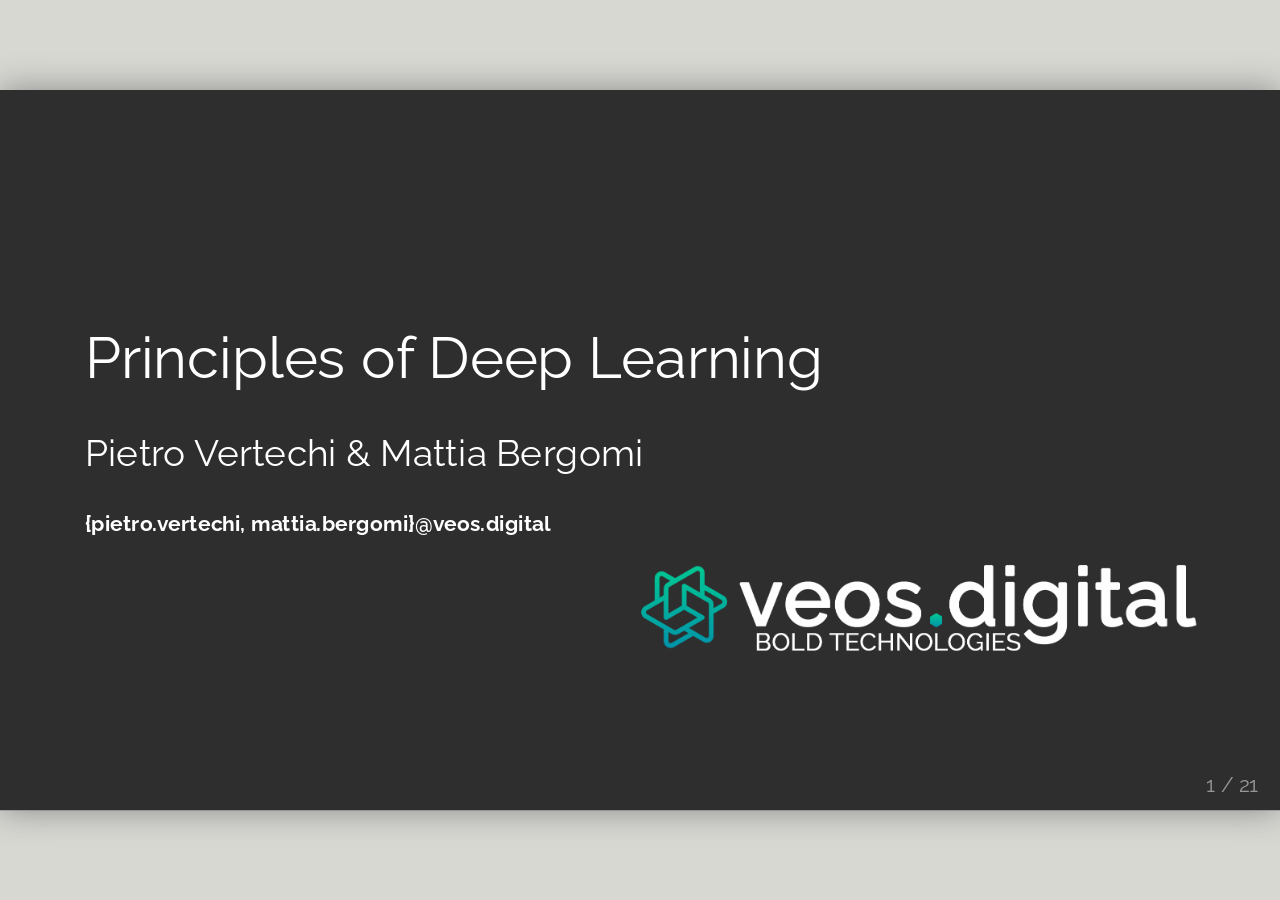
<file: lectures/lecture_1/index.html>
<!DOCTYPE html>
<html>
  <head>
    <title>Principles of Deep Learning</title>
    <meta charset="utf-8">
    <link rel="stylesheet" href="katex.min.css">
    <link rel="stylesheet" type="text/css" href="styles.css">
  </head>
  <body>
    <script src="remark.min.js" type="text/javascript"></script>
    <script src="katex.min.js"></script>
    <script src="auto-render.min.js"></script>
    <script type="text/javascript">
        var options = {
            sourceUrl: 'index.md',
            countIncrementalSlides: false,
            ratio: "16:9"
        };
        var renderMath = function() {
        // renderMathInElement(document.body);
        // or if you want to use $...$ for math,
        renderMathInElement(document.body, {delimiters: [ // mind the order of delimiters(!?)
            {left: "$$", right: "$$", display: true},
            {left: "$", right: "$", display: false},
            {left: "\\[", right: "\\]", display: true},
            {left: "\\(", right: "\\)", display: false},
        ]});
        }

        var slideshow = remark.create(options, renderMath);
        </script>
  </body>
</html>
</file>
<file: lectures/lecture_1/styles.css>
/* 400 used for body */
@font-face{
  font-family: 'Quattrocento';
  src: url('fonts/Quattrocento/Quattrocento-Regular.ttf');
}
@font-face{
  font-family: 'Quattrocento';
  src: url('fonts/Quattrocento/Quattrocento-Bold.ttf');
  font-weight: bold;
}
/* Raleway used for h1, h2, h3 */
@font-face{
  font-family: 'Raleway';
  src: url('fonts/Raleway/Raleway-VariableFont_wght.ttf');
}
@font-face{
  font-family: 'Raleway';
  src: url('fonts/Raleway/Raleway-VariableFont_wght.ttf');
  font-weight: bold;
}

/* Ubuntu Mono used for code, do we need Italic for code ? */
@font-face{
  font-family: 'Ubuntu Mono';
  src: url('fonts/Ubuntu_Mono/UbuntuMono-Regular.ttf');
}
@font-face{
  font-family: 'Ubuntu Mono';
  src: url('fonts/Ubuntu_Mono/UbuntuMono-Bold.ttf');
  font-weight: bold;
}
@font-face{
  font-family: 'Ubuntu Mono';
  src: url('fonts/Ubuntu_Mono/UbuntuMono-Italic.ttf');
  font-style: italic;
}
@font-face{
  font-family: 'Ubuntu Mono';
  src: url('fonts/Ubuntu_Mono/UbuntuMono-BoldItalic.ttf');
  font-weight: bold;
  font-style: italic;
}

body {
      font-family: 'Raleway';
      color: #ffffff;}

h1, h2, h3 {
  font-family: 'Raleway';
  font-weight: normal;
  color: #ffffff;
}

h4 {
  font-family: 'Raleway';
  font-weight: bold;
  color: #ffffff;
}

h6 {
  font-family: 'Raleway';
  font-weight: normal;
  font-size: 12;
  color: #ffffff;
}
/* Matrix div layout */
.column {
  float: left;
  width: 33%;
  padding: 1px;
  height: 100%
}
.row::after {
  content: "";
  clear: both;
  display: table;
  float:left;
}
.page-break {
    display: flex;
    flex-direction: column;
    justify-content: space-between;
}

.remark-slide-content{background-size: contain;}
.remark-slide-content{background-color: #2E2E2E;}
.remark-code, .remark-inline-code { font-family: 'Ubuntu Mono'; }

.katex { font-size: 1em; }

.is-centered {display: block; margin-left: auto; margin-right: auto;}

.almost_white{ color: #ffffff}

table, th, td {
  border: 0px solid black;
}

th, td {
    padding: 0.5rem;
    text-align: left;
}

.footer { position: absolute; bottom: 12px; left: 50% }

/* unvisited link */
a:link {
  color: #55AD9D;
}

/* visited link */
a:visited {
  color: #438D99;
}

/* mouse over link */
a:hover {
  color: #5CBA99;
}

.container {
  float: left;
  width: 60%;
}

.column-left {
  float: left;
  width: 40%;
}

.column-right {
  float: right;
  width: 40%;
}

.long{
  height: 100%
}
</file>
